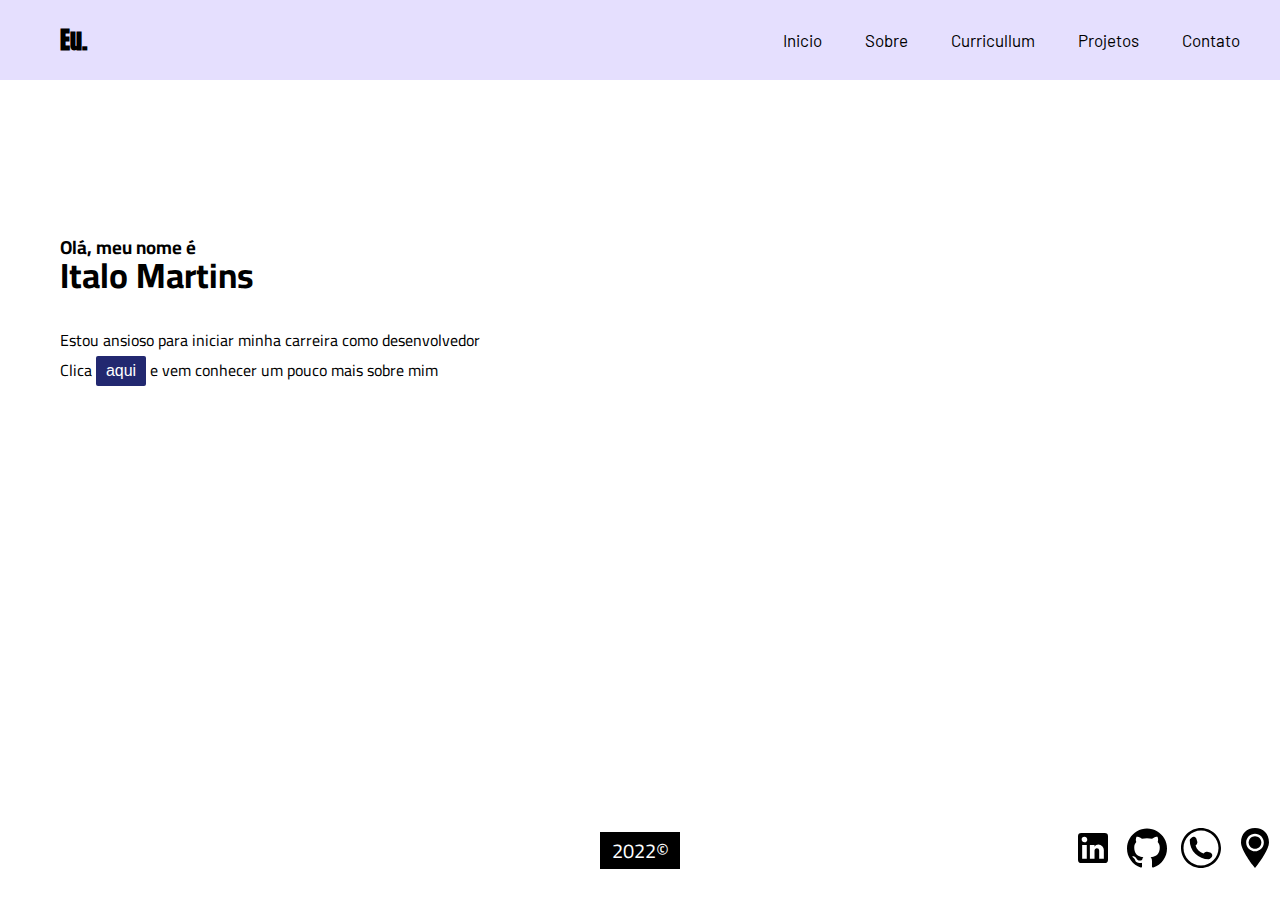
<file: index.html>
<!DOCTYPE html>
<html lang="pt-br">
<head>
    <meta charset="UTF-8">
    <meta http-equiv="X-UA-Compatible" content="IE=edge">
    <meta name="viewport" content="width=device-width, initial-scale=1.0">
    <link rel="stylesheet" href="style/style.css">
    <link rel="stylesheet" href="style/styleSmartphone.css">
    <title>Italo Martins</title>
</head>
<body>
    <header>
	<h2>Eu.</h2>
	<ul id="menu">
	   <li><a href="" target="_self">Inicio</a></li>
	   <li><a href="pages/sobre/index.html" target="_self">Sobre</a></li>
	   <li><a href="myCurricullum/myCurricullum.html" target="_blank">Curricullum</a></li>
	   <li><a href="" target="_self">Projetos</a></li>
	   <li><a href="pages/contact/index.html" target="_self">Contato</a></li>
	</ul>
	<div id="menuHamburguer" onClick="openClouseMenu()">
		<span id="child1"></span><span id="child2"></span>
	</div>
    </header>
    <main>
	<section>
		<h3>Olá, meu nome é</h3>
		<h1>Italo Martins</h1>
		<p>Estou ansioso para iniciar minha carreira como desenvolvedor <br>
		Clica <button id="btnSobre" onclick="runSobre()">aqui</button> e vem conhecer um pouco mais sobre mim
		</p>
	</section>
    </main>
    <footer>
		<p>2022&copy;</p>
		<div>
			<a href="https://www.linkedin.com/in/italo-martins-3a73b1190/" target="_blank">
				<img src="image/linkedinIco.svg" alt="linkedIn">
			</a>
			<a href="https://github.com/italoMartins95" target="_blank">
				<img src="image/gitHubIco.svg" alt="gitHub">
			</a>
			<img src="image/foneIco.svg" alt="foneContact" id="foneIco">
			<a href="https://www.google.com/maps/place/R.+Grande+Oriente,+284+-+Nazar%C3%A9/@-8.017452,-34.9708187,17z/data=!3m1!4b1!4m6!3m5!1s0x7ab1a3914e84fa3:0xcfa135ff44cfa4b6!4b1!8m2!3d-8.017452!4d-34.96863" target="_blank">
				<img src="image/locationIco.svg" alt="location"> 
			</a>
		</div>
	</footer>
	<div id="fone" style="display: none;">
		<p>Fone: (81) 9.9541-3050</p>
		<p>Email: italomartinssk88@gmail.com</p>
	</div>
	<script src="script/script.js"></script>
</body>
</html>
</file>
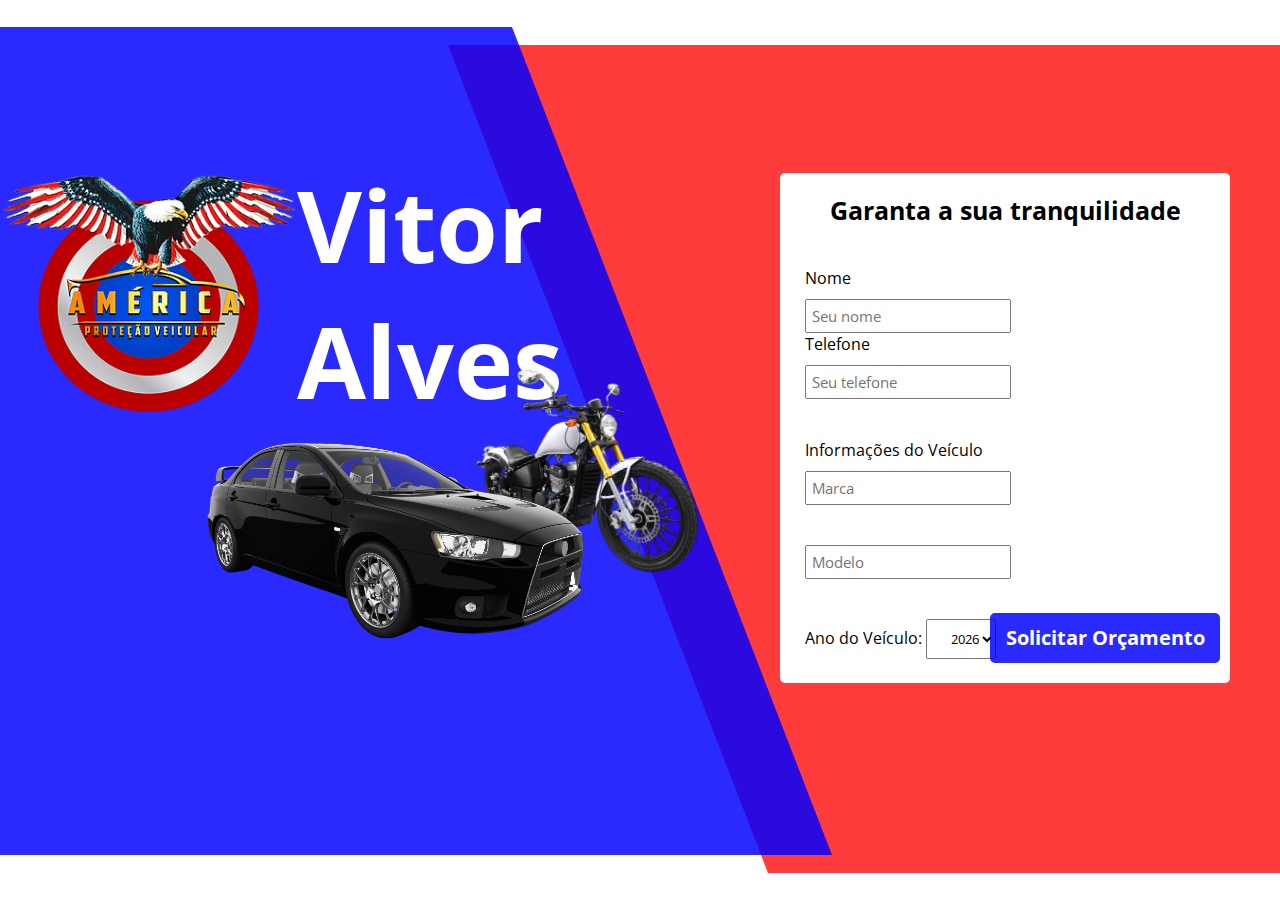
<file: projects/america/index.html>
<!DOCTYPE html>
<html lang=pt-br>
<head>
	<meta charset="UTF-8">
    <meta http-equiv="X-UA-Compatible" content="IE=edge">
    <meta name="viewport" content="width=device-width, initial-scale=1.0">
	<link rel="stylesheet" href="styles/style.css">
	<link rel="stylesheet" href="styles/smartphoneStyle.css">
	<link rel="icon" href="imagens/logo-america-protecao-veicular.ico" type="image/x-icon" />	
	<title>America</title>
</head>
<body>
	<main>
		<aside>
			<img src="imagens/logo-america-protecao-veicular.png" alt="logo" id="imgAmerica">
			<h1>Vitor Alves</h1>
		</aside>
		<img src="imagens/carMot.svg" alt="Car & Moto" id="imgCar">
		<form action="https://api.staticforms.xyz/submit" method="post">
			<input type="hidden" name="accessKey" value="2e74d849-a6fc-4df7-a8b5-d65c03f21fe2">
			<input type="hidden" name="subject" value="Pedido de Orçamento de Seguro" />
			<p class="p">Garanta a sua tranquilidade</p>
			<div class="contentForm">
				<div class="dadosPessoais">
					<div>
						<label for="name">Nome</label>
						<input type="text" id="name" placeholder="Seu nome">
					</div>
					<div>
						<label for="fone">Telefone</label>
						<input type="text" id="fone" placeholder="Seu telefone">
					</div>
				</div>
				<div class="dadosVeiculo">
					<label for="">Informações do Veículo</label>
					<input type="text" id="marca" placeholder="Marca">
					<input type="text" id="modelo" placeholder="Modelo">
					<p>Ano do Veículo:
						<select name="ano" id="ano" >
						</select>
					</p>
				</div>
				<textarea name="message" id="message"></textarea>
			</div>
			<button>Solicitar Orçamento</button>
			<input type="hidden" name="redirectTo" value="https://italomartins95.github.io/MeusProjetos/projects/america/index.html">
		</form>
	</main>		
	<script src="scripts/script.js"></script>
</body>
</html>
</file>
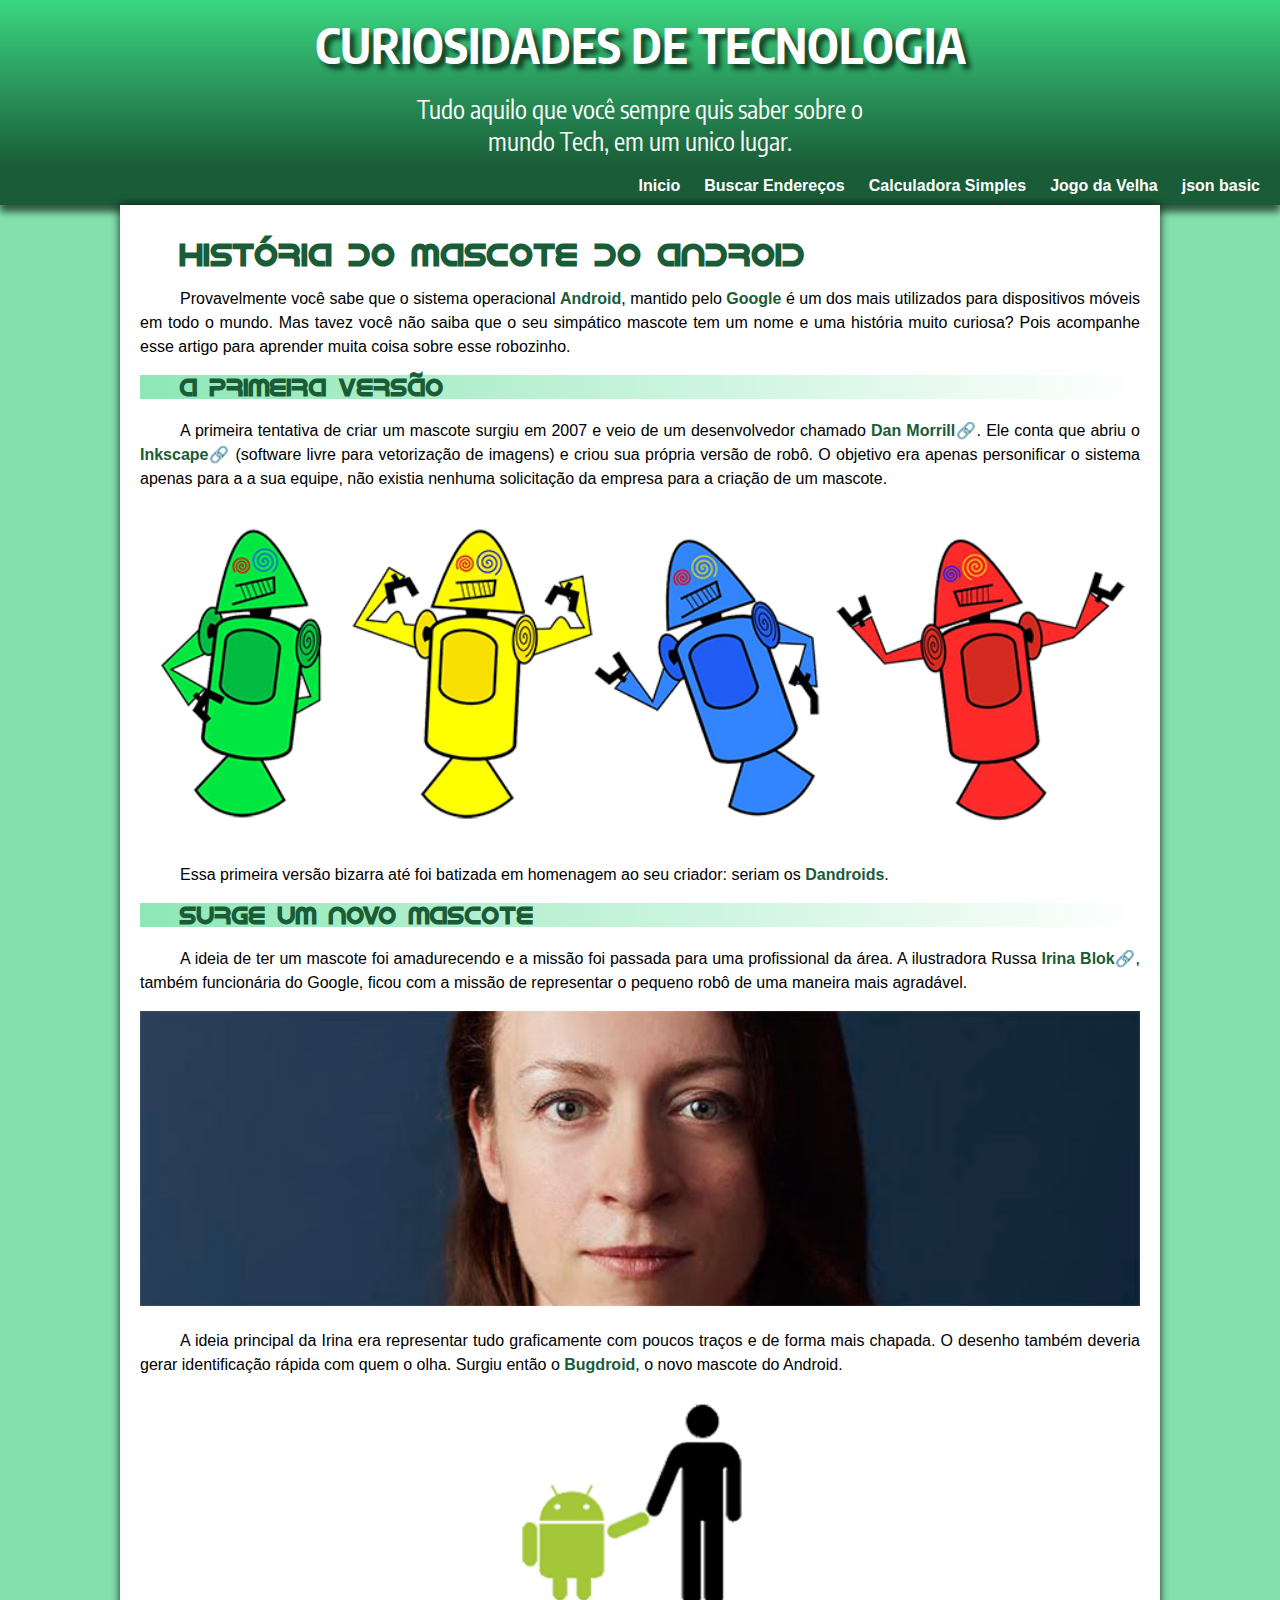
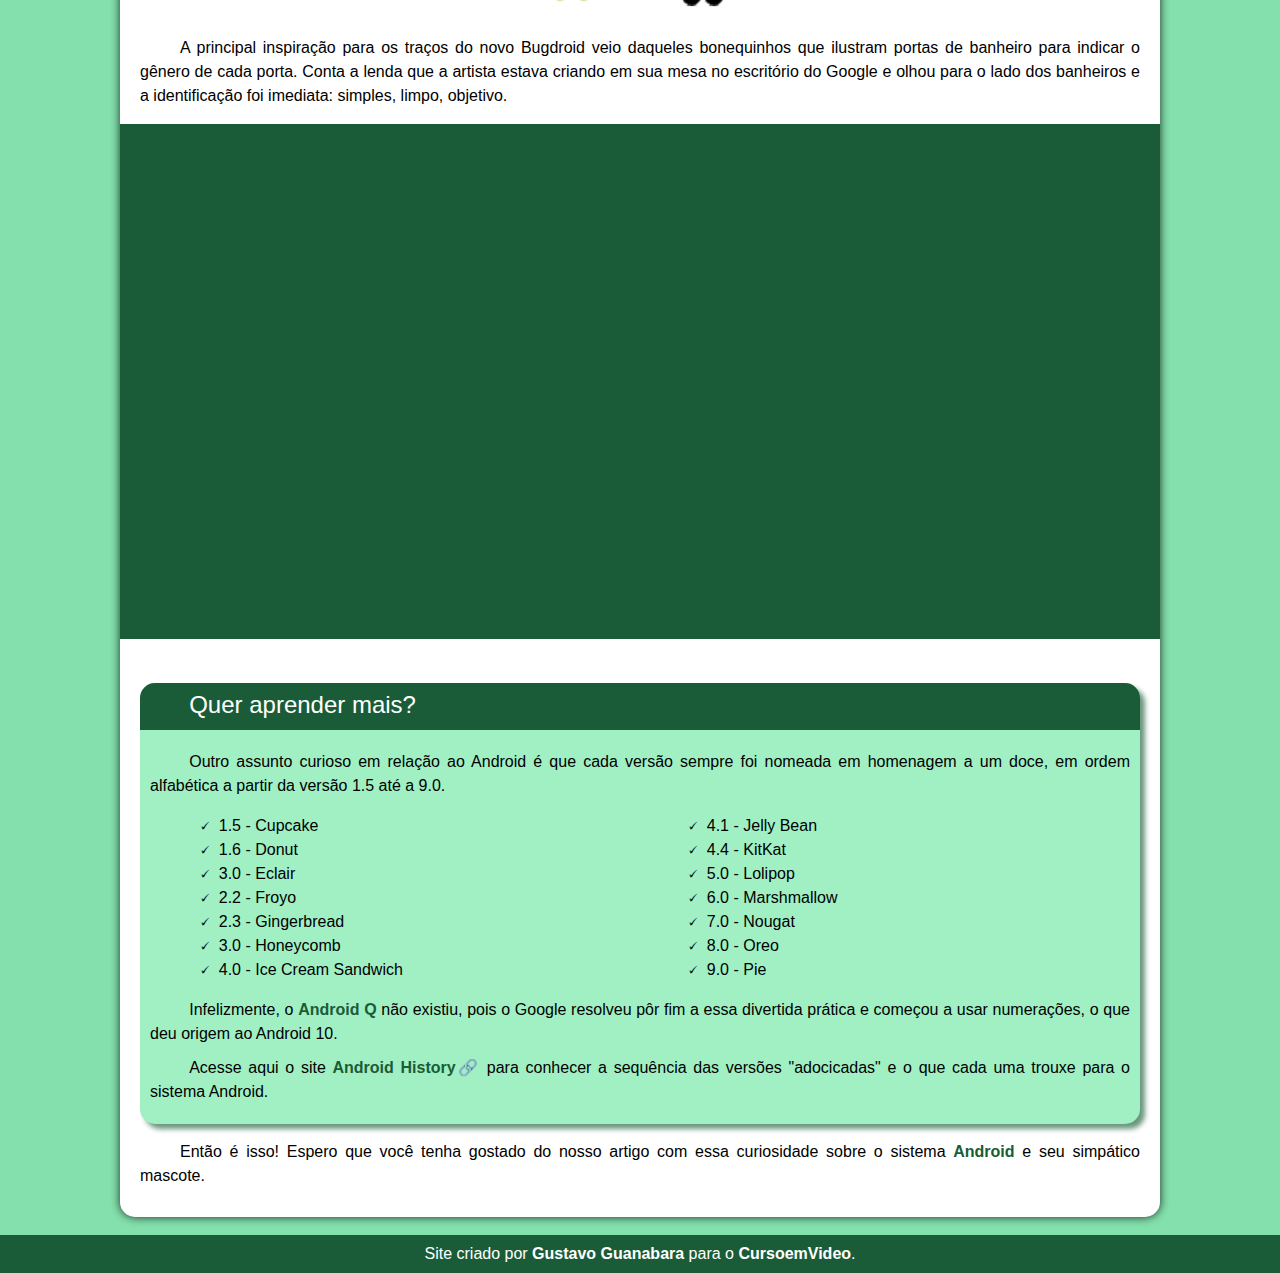
<file: projects/androidHistory/index.html>
<!DOCTYPE html>
<html lang="pt-br">
<head>
    <meta charset="UTF-8">
    <meta http-equiv="X-UA-Compatible" content="IE=edge">
    <meta name="viewport" content="width=device-width, initial-scale=1.0">
    <link rel="stylesheet" href="style/style.css">
    <link rel="shortcut icon" href="imagens/favicon.ico" type="image/x-icon">
    <title>Tecnology</title>
</head>
<body>
    <header>
        <h1>CURIOSIDADES DE TECNOLOGIA</h1>
        <br>
        <P>Tudo aquilo que você sempre quis saber sobre o mundo Tech, em um unico lugar.</P>
    </header>

    <nav>
        <a href="..\index.html" target="_self">Inicio</a>
        <a href="..\Buscador de Endereços\index.html" target="_self">Buscar Endereços</a>
        <a href="..\Calculadora\index.html" target="_self">Calculadora Simples</a>
        <a href="..\JogoDaVelha\index.html" target="_self">Jogo da Velha</a>
        <a href="..\json\index.html" target="_self">json basic</a>
    </nav>

    <main>
        <br>
        <h1>História do Mascote do Android</h1>
        
        <p>
            Provavelmente você sabe que o sistema operacional <strong>Android</strong>, mantido pelo <strong>Google</strong> é um dos mais utilizados para dispositivos móveis em todo o mundo. Mas tavez você não saiba que o seu simpático mascote tem um nome e uma história muito curiosa? Pois acompanhe esse artigo para aprender muita coisa sobre esse robozinho.
        </p>

        <h2>A primeira versão</h2>

        <p>
            A primeira tentativa de criar um mascote surgiu em 2007 e veio de um desenvolvedor chamado <a href="https://androidcommunity.com/dan-morrill-shows-us-the-android-mascot-that-almost-was-20130103/" target="_blank" rel="external">Dan Morrill</a>. Ele conta que abriu o <a href="https://inkscape.org/pt-br/" target="_blank" rel="external">Inkscape</a> (software livre para vetorização de imagens) e criou sua própria versão de robô. O objetivo era apenas personificar o sistema apenas para a a sua equipe, não existia nenhuma solicitação da empresa para a criação de um mascote.
        </p>

        <picture>
            <source media="(max-width: 700px)" srcset="imagens/dan-droids-pq.png" type="image/png">
            <img src="imagens/dan-droids.png" alt="imagem_android" >
        </picture>

        <p>
            Essa primeira versão bizarra até foi batizada em homenagem ao seu criador: seriam os <strong>Dandroids</strong>.
        </p>

        <h2>Surge um novo mascote</h2>

        <p>
            A ideia de ter um mascote foi amadurecendo e a missão foi passada para uma profissional da área. A ilustradora Russa <a href="https://www.irinablok.com/" target="_blank" rel="external">Irina Blok</a>, também funcionária do Google, ficou com a missão de representar o pequeno robô de uma maneira mais agradável.
        </p>

        <picture>
            <source media="(max-width: 700px)" srcset="imagens/irina-blok-pq.jpg" type="image/jpg">
            <img src="imagens/irina-blok.jpg" alt="irina_blok">
        </picture>
        
        <p>
            A ideia principal da Irina era representar tudo graficamente com poucos traços e de forma mais chapada. O desenho também deveria gerar identificação rápida com quem o olha. Surgiu então o <strong>Bugdroid</strong>, o novo mascote do Android.
        </p>

        <img id="bugdroid" src="imagens/bugdroid.png" alt="bugdroid">

        <p>
            A principal inspiração para os traços do novo Bugdroid veio daqueles bonequinhos que ilustram portas de banheiro para indicar o gênero de cada porta. Conta a lenda que a artista estava criando em sua mesa no escritório do Google e olhou para o lado dos banheiros e a identificação foi imediata: simples, limpo, objetivo.
        </p>

        <div>
            <iframe id="video" width="560" height="315" src="https://www.youtube.com/embed/62JB64aQC9A" title="YouTube video player" frameborder="0" allow="accelerometer; autoplay; clipboard-write; encrypted-media; gyroscope; picture-in-picture" allowfullscreen></iframe>
        </div>
        <br>
        <aside>

            <h2>Quer aprender mais?</h2>

            <p>
                Outro assunto curioso em relação ao Android é que cada versão sempre foi nomeada em homenagem a um doce, em ordem alfabética a partir da versão 1.5 até a 9.0.
            </p>

            <ul>
                <li><abbr title="Bolo de Copo">1.5 - Cupcake</abbr></li>
                <li><abbr title="Rosquinha">1.6 - Donut</abbr></li>
                <li><abbr title="Bomba">3.0 - Eclair</abbr></li>
                <li><abbr title="Iorgute Congelado">2.2 - Froyo</abbr></li>
                <li><abbr title="Biscoite de Gengibre">2.3 - Gingerbread</abbr></li>
                <li><abbr title="Favo de Mel">3.0 - Honeycomb</abbr></li>
                <li><abbr title="Sanduiche de Sorvete">4.0 - Ice Cream Sandwich</abbr></li>
                <li><abbr title="Jujuba">4.1 - Jelly Bean</abbr></li>
                <li><abbr title="KitKat">4.4 - KitKat</abbr></li>
                <li><abbr title="Pirulito">5.0 - Lolipop</abbr></li>
                <li><abbr title="Marshmallow">6.0 - Marshmallow</abbr></li>
                <li><abbr title="Torrone">7.0 - Nougat</abbr></li>
                <li><abbr title="Oreo">8.0 - Oreo</abbr></li>
                <li><abbr title="Torte">9.0 - Pie</abbr></li>
            </ul>

            <p>
                Infelizmente, o <strong>Android Q</strong> não existiu, pois o Google resolveu pôr fim a essa divertida prática e começou a usar numerações, o que deu origem ao Android 10.
            </p>

            <p>
                Acesse aqui o site <a href="https://www.android.com/intl/pt_pt/history/#/marshmallow" target="_blank" rel="external">Android History</a> para conhecer a sequência das versões "adocicadas" e o que cada uma trouxe para o sistema Android.
            </p>

        </aside>

            <p>
                Então é isso! Espero que você tenha gostado do nosso artigo com essa curiosidade sobre o sistema <strong class="destaque">Android</strong> e seu simpático mascote.
            </p>
    </main>

    <br>

    <footer>
        Site criado por <a href="https://github.com/gustavoguanabara" target="_blank" rel="external"><strong>Gustavo Guanabara</strong></a> para o <a href="https://www.cursoemvideo.com/" target="_blank" rel="external"><strong>CursoemVideo</strong></a>.
    </footer>

</body>
</html>
</file>
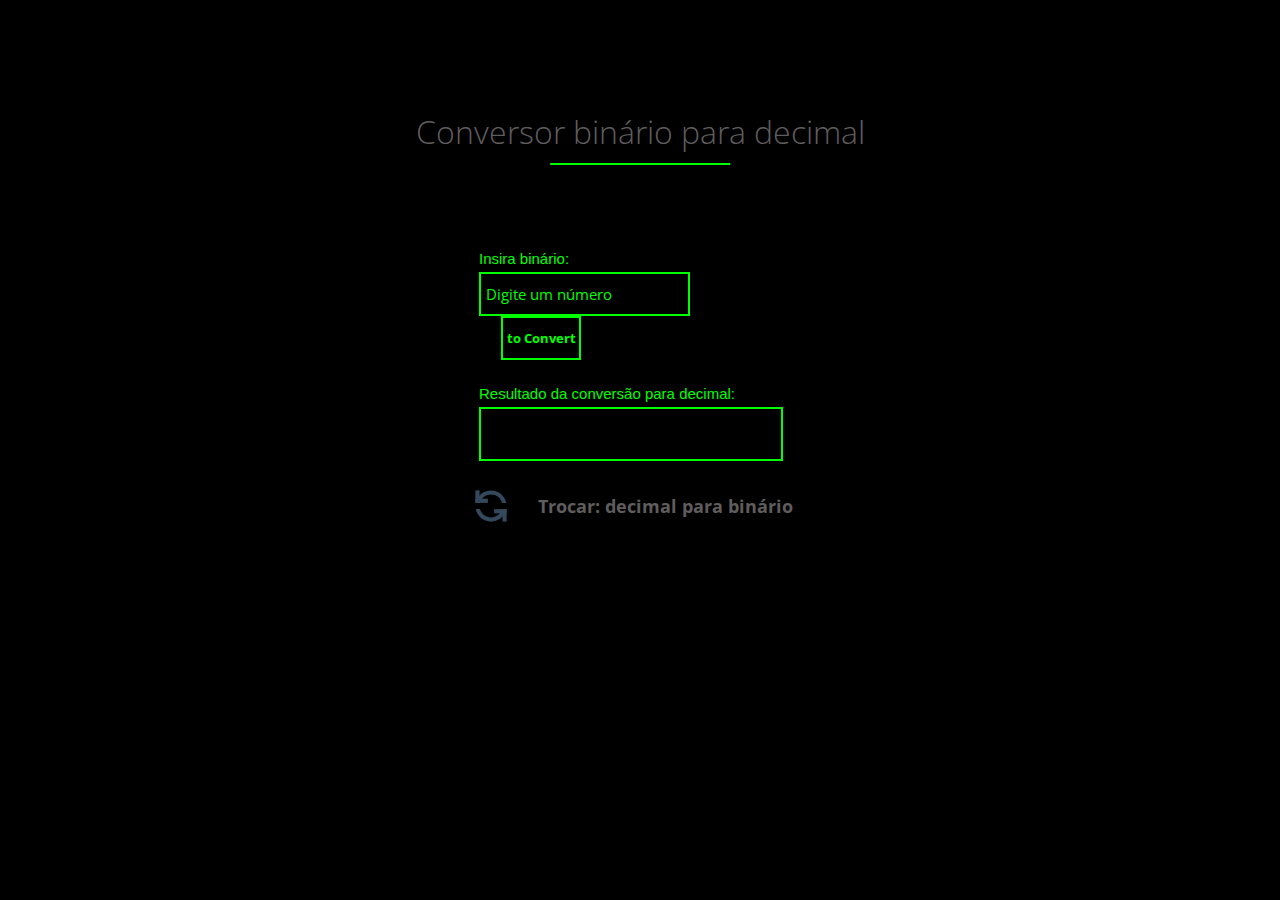
<file: projects/binarios/index.html>
<!DOCTYPE html>
<html lang="pt-br">
<head>
    <meta charset="UTF-8">
    <meta http-equiv="X-UA-Compatible" content="IE=edge">
    <meta name="viewport" content="width=device-width, initial-scale=1.0">
    <link rel="stylesheet" href="style/style.css">
    <title>ConvertNamber</title>
</head>
<body>
    <main>
        <h1>Conversor binário para decimal</h1>
        <div>
            <label for="binario" id="labelFirst">Insira binário:</label>
            <input type="number" placeholder="Digite um número" id="binario">
            <button id="btnConvert">to Convert</button>
        </div> 
        <div>
            <label for="decimal" id="labelLast">Resultado da conversão para decimal:</label>
            <p id="decimal"></p>
        </div> 
        <div id="reverseDiv">
            <img src="reverse.svg" alt="reverter" id="imgModify">
            <button id="btnModify">Trocar: decimal para binário</button>
        </div>
    </main>   
    <script src="script/script.js"></script>
</body>
</html>
</file>
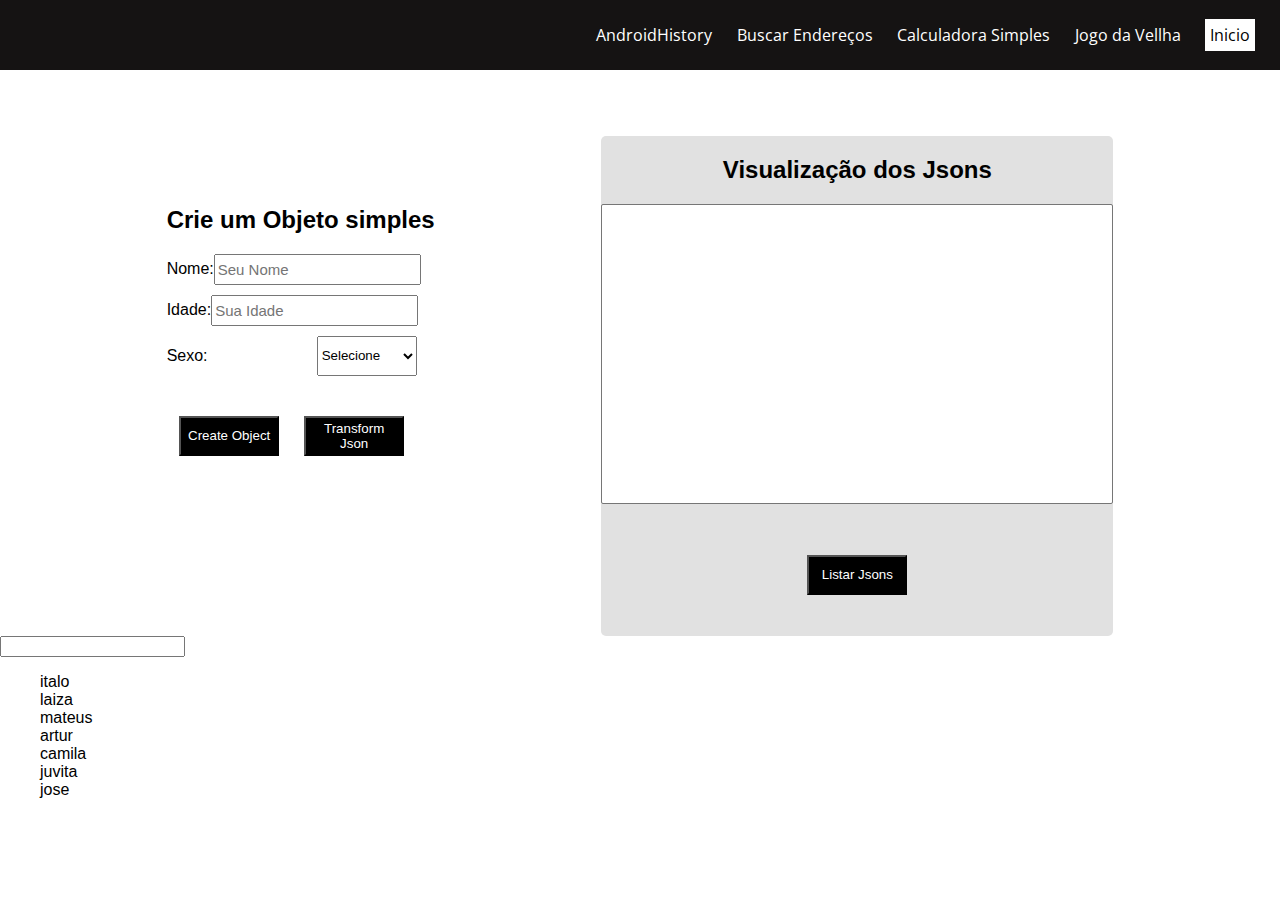
<file: projects/json/index.html>
<!DOCTYPE html>
<html lang="pt-br">
<head>
    <meta charset="UTF-8">
    <meta http-equiv="X-UA-Compatible" content="IE=edge">
    <meta name="viewport" content="width=device-width, initial-scale=1.0">
    <link rel="stylesheet" href="style/style.css">
    <link rel="stylesheet" href="style/styleHeader.css">
    <link rel="shortcut icon" href="img/file_type_light_json_icon_130455.ico" type="image/x-icon">
    <title>JsonManipulation</title>
</head>
<body>
    <header>
        <nav>
            <ul>
                <li>
                    <a href="..\HistoriaAndroid\index.html" target="_self">AndroidHistory</a>
                </li>
                <li>
                    <a href="..\Buscador de Endereços\index.html" target="_self">Buscar Endereços</a>
                </li>
                <li>
                    <a href="..\Calculadora\index.html" target="_self">Calculadora Simples</a>
                </li>
                <li>
                    <a href="..\JogoDaVelha\index.html" target="_self">Jogo da Vellha</a>
                </li>
                <li>
                    <a href="..\index.html" target="_self" id="navInicio">Inicio</a>
                </li>
            </ul>
        </nav>
    </header>
    <main>
        <section id="objetoCreate">  
            <div>
                <h2>Crie um Objeto simples</h2>
                <div class="objetoProp">
                    <label>Nome:</label>
                    <input type="text" id="nome" placeholder="Seu Nome">
                </div>
                <div class="objetoProp">
                    <label>Idade:</label>
                    <input type="number" id="idade" placeholder="Sua Idade">
                </div>
                <div class="objetoProp">
                    <label>Sexo:</label>
                    <select id="sexo">
                        <option>Selecione</option>
                        <option value="Masculino">Masculino</option>
                        <option value="Feminino">Feminino</option>
                    </select>
                </div>
            </div>
            <div id="buttons">
                <button id="btnCreateObject" onClick="create()">Create Object</button>
                <button id="btnTransformJson" onClick="transformJson()">Transform Json</button>
            </div>
        </section>
        <section id="jsonsArea">
		    <h2>Visualização dos Jsons</h2>
		    <select size="10" id="jsonList">
		</select>
		    <button id="btnList" onClick="addJson()">Listar Jsons</button>
        </section>
    </main>    

    <div>
        <input type="text" id="buscador" >
        <ul id="lista"></ul>
    </div>
    <script src="script/script.js"></script>
</body>
</html>
</file>
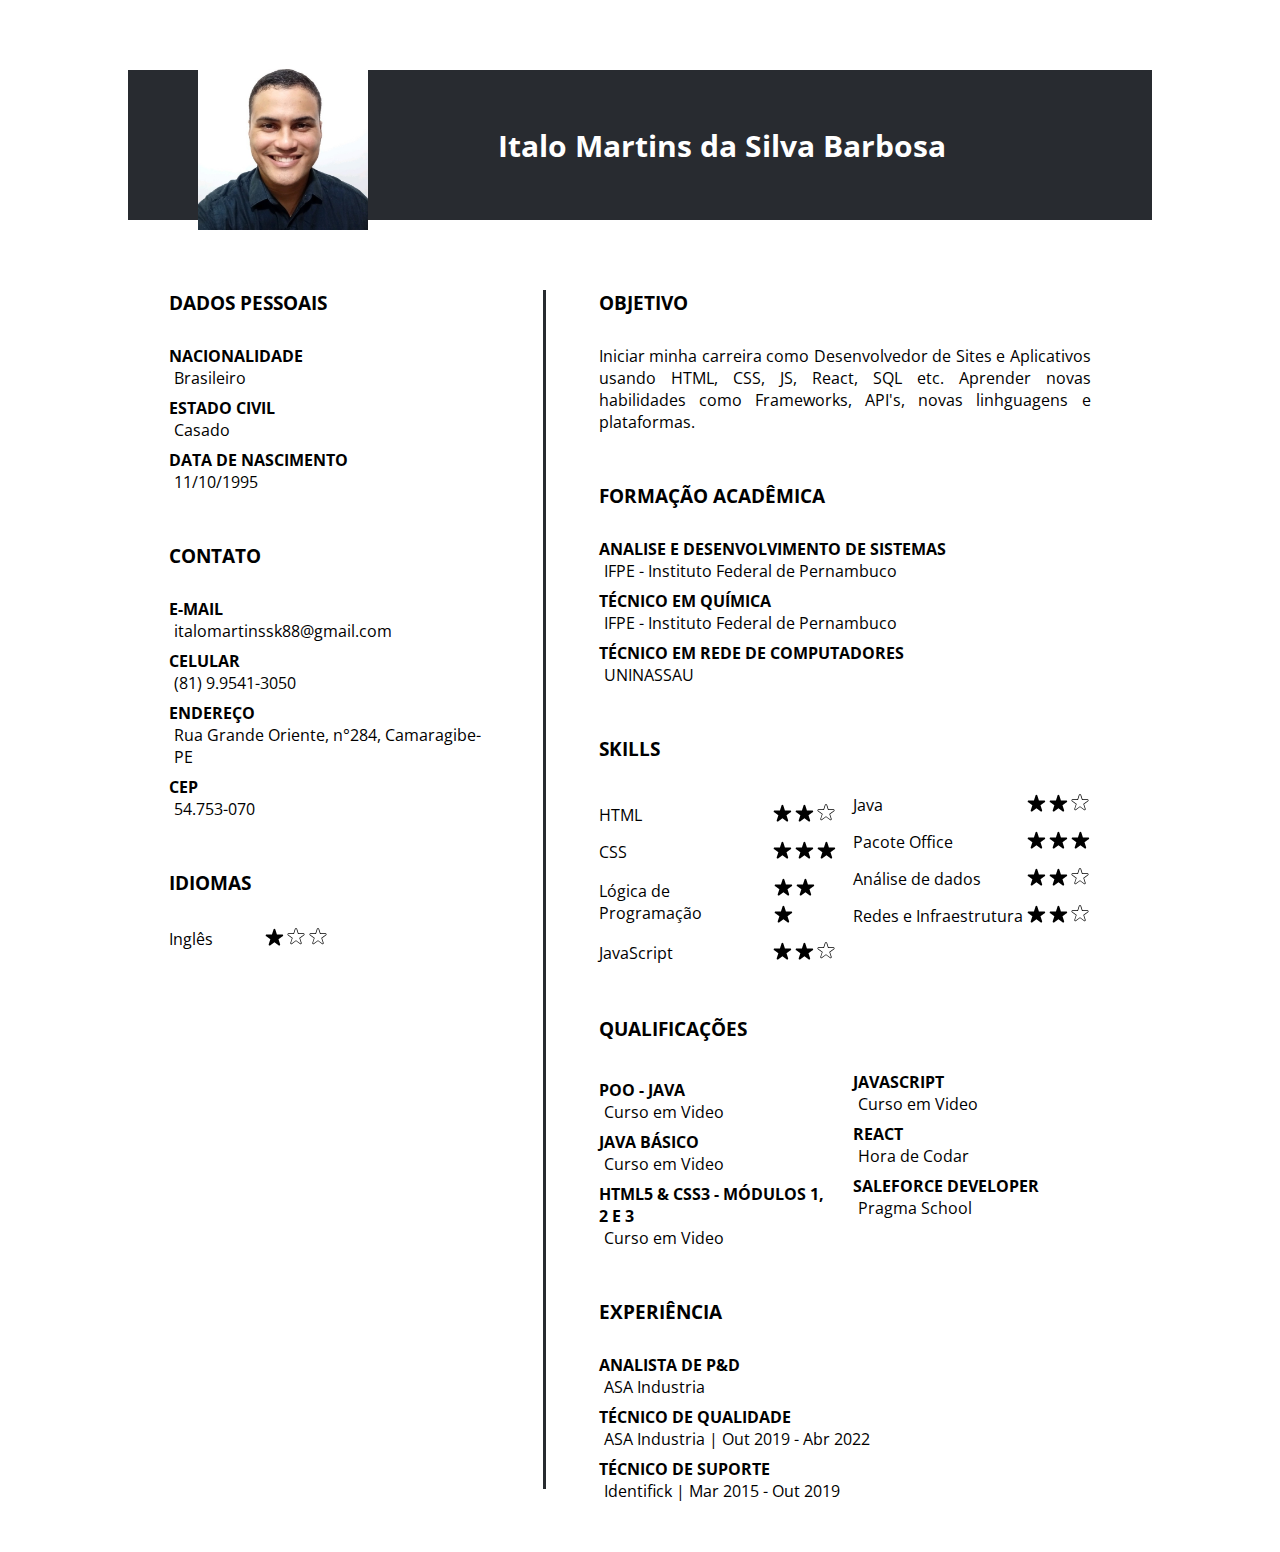
<file: myCurricullum/myCurricullum.html>
<!DOCTYPE html>
<html lang="pt-br">
<head>
    <meta charset="UTF-8">
    <meta http-equiv="X-UA-Compatible" content="IE=edge">
    <meta name="viewport" content="width=device-width, initial-scale=1.0">
    <link rel="stylesheet" href="style/style.css">
    <link rel="stylesheet" href="style/styleSmartphone.css">
    <title>MyCurricullum</title>
</head>
<body>
    <header>
        <img src="image/mySelf.jfif" alt="mySelf">
        <h2>Italo Martins da Silva Barbosa</h2>
    </header>
    <main>
        <section id="pessonalInformations">
            <article id="personalData">
                <h3>Dados Pessoais</h3>
                <dl>
                    <dt><strong>Nacionalidade</strong></dt>
                    <dd>Brasileiro</dd>
                    <dt><strong>Estado Civil</strong></dt>
                    <dd>Casado</dd>
                    <dt><strong>Data de nascimento</strong></dt>
                    <dd>11/10/1995</dd>
                </dl>
            </article>
            <article id="contacts">
                <h3>Contato</h3>
                <dl>
                    <dt><strong>E-mail</strong></dt>
                    <dd>italomartinssk88@gmail.com</dd>
                    <dt><strong>Celular</strong></dt>
                    <dd>(81) 9.9541-3050</dd>
                    <dt><strong>Endereço</strong></dt>
                    <dd>Rua Grande Oriente, n°284, Camaragibe-PE</dd>
                    <dt><strong>Cep</strong></dt>
                    <dd>54.753-070</dd>
                </dl>
            </article>
            <article id="languages">
                <h3>Idiomas</h3>
                <p>Inglês <span><img src="image/blackStar.svg" alt="blackStar"><img src="image/whiteStar.svg" alt="whiteStar"><img src="image/whiteStar.svg" alt="whiteStar"></span></p>
            </article>
        </section>
        <section id="professionalInformations">
            <article id="objective">
                <h3>Objetivo</h3>
                <p>Iniciar minha carreira como Desenvolvedor de Sites e Aplicativos usando HTML, CSS, JS, React, SQL etc. Aprender novas habilidades como Frameworks, API's, novas linhguagens e plataformas. </p>
            </article>
            <article id="formation">
                <h3>Formação Acadêmica</h3>
                <dl>
                    <dt><strong>Analise e Desenvolvimento de Sistemas</strong></dt>
                    <dd>IFPE - Instituto Federal de Pernambuco</dd>
                    <dt><strong>Técnico em Química</strong></dt>
                    <dd>IFPE - Instituto Federal de Pernambuco</dd>
                    <dt><strong>Técnico em Rede de Computadores</strong></dt>
                    <dd>UNINASSAU</dd>
                </dl>
            </article>
            <article id="skills">
                <h3>Skills</h3>
                <ul>
                    <li>
                        HTML <span><img src="image/blackStar.svg" alt="blackStar"><img src="image/blackStar.svg" alt="blackStar"><img src="image/whiteStar.svg" alt="whiteStar"></span>
                    </li>
                    <li>
                        CSS <span><img src="image/blackStar.svg" alt="blackStar"><img src="image/blackStar.svg" alt="blackStar"><img src="image/blackStar.svg" alt="blackStar"></span>
                    </li>
                    <li>
                        Lógica de Programação <span><img src="image/blackStar.svg" alt="blackStar"><img src="image/blackStar.svg" alt="blackStar"><img src="image/blackStar.svg" alt="blackStar"></span>
                    </li>
                    <li>
                        JavaScript <span><img src="image/blackStar.svg" alt="blackStar"><img src="image/blackStar.svg" alt="blackStar"><img src="image/whiteStar.svg" alt="whiteStar"></span>
                    </li>
                    <li>
                        Java <span><img src="image/blackStar.svg" alt="blackStar"><img src="image/blackStar.svg" alt="blackStar"><img src="image/whiteStar.svg" alt="whiteStar"></span>
                    </li>
                    <li>
                        Pacote Office<span><img src="image/blackStar.svg" alt="blackStar"><img src="image/blackStar.svg" alt="blackStar"><img src="image/blackStar.svg" alt="blackStar"></span>
                    </li>
                    <li>
                        Análise de dados <span><img src="image/blackStar.svg" alt="blackStar"><img src="image/blackStar.svg" alt="blackStar"><img src="image/whiteStar.svg" alt="whiteStar"></span>
                    </li>
                    <li>
                        Redes e Infraestrutura <span><img src="image/blackStar.svg" alt="blackStar"><img src="image/blackStar.svg" alt="blackStar"><img src="image/whiteStar.svg" alt="whiteStar"></span>
                    </li>
                </ul>
            </article>
            <article id="courses">
                <h3>Qualificações</h3>
                <dl>
                    <dt><strong>POO - Java</strong></dt>
                    <dd>Curso em Video</dd>
                    <dt><strong>Java Básico</strong></dt>
                    <dd>Curso em Video</dd>
                    <dt><strong>HTML5 & CSS3 - Módulos 1, 2 e 3</strong></dt>
                    <dd>Curso em Video</dd>
                    <dt><strong>JavaScript</strong></dt>
                    <dd>Curso em Video</dd>
                    <dt><strong>React</strong></dt>
                    <dd>Hora de Codar</dd>
                    <dt><strong>Saleforce Developer</strong></dt>
                    <dd>Pragma School</dd>
                </dl>
            </article>
            <article id="experience">
                <h3>Experiência</h3>
                <dl>
                    <dt><strong>Analista de P&D</strong></dt>
                    <dd>ASA Industria</dd>
                    <dt><strong>Técnico de Qualidade</strong></dl>
                    <dd>ASA Industria | Out 2019 - Abr 2022</dd>    
                    <dt><strong>Técnico de Suporte</strong></dt>
                    <dd>Identifick | Mar 2015 - Out 2019 </dd>
                </dl>
            </article>
        </section>
    </main>
    
</body>
</html>
</file>
<file: style/style.css>
@import url('https://fonts.googleapis.com/css2?family=Anton&display=swap');
@import url('https://fonts.googleapis.com/css2?family=Barlow&display=swap');
@import url('https://fonts.googleapis.com/css2?family=Cairo&display=swap');

*{
   margin: 0;
   padding: 0;
}

body{
   background-color: white;
}

header{
   display: flex;
   justify-content: space-between;
   align-items: center;

   width: 100%;
   height: 80px;

   background-color: #e5dffe;
}

header a{
   color: black;
   text-decoration: none;
}

header h2{
   font-family: 'Anton';
   
   margin: 0 60px;
}

header ul{
   position: absolute;
   right: 20px;
	
   list-style: none;
   font-family: 'Barlow';
}

header ul li{ 
   display: inline-block;

   margin: 0 20px;
   cursor: pointer;

   font-size: 17px;
}

header ul li:hover{
   text-decoration: underline;
} 

main{
   margin-left: 60px;
}

#btnSobre{
   width: 50px;
   height: 30px;

   background-color: #222870;
   color: white;
   font-size: 1em;

   border-radius: 2px;
   border-style: none;
   
   cursor: pointer;
   transition: .1s ease;
}

section{
   width: 100%;
   
   margin: 150px 0 0 0;

   font-family: 'Cairo';
}

section h1{
   font-size: 35px;
   line-height: 20px;
	
   margin-bottom: 40px;
}

footer {  
   position: fixed;
   bottom: 0;

   display: flex;
   justify-content: flex-end;
   align-items: center;

   width: 100%;
   height: 100px;

   margin-top: 50px;
}

footer p{
   position: absolute;
   left: 50%;
   transform: translate(-50% , 0);

   width: 80px;

   background-color: black;
   color: white;

   font-size: 20px;
   text-align: center;
   font-family: Cairo;
}

footer img{
   width: 40px;
   height: 40px;

   margin: 0 5px;
   cursor: pointer;
}

footer a{
   text-decoration: none;
}

#fone{
   position: absolute;
   top: 0;
   left: 0;

   font-family: 'Cairo';
   line-height: 25px;

   background-color: #000000c0;
   color: white;

   padding: 8px;
}
</file>
<file: style/styleSmartphone.css>
@media (max-width: 600px){

#menuHamburguer{
   position: absolute;
   right: 18px;
   
   width: 40px;
   height: 25px;
}

#menuHamburguer span{
   display: block;

   width: 80%;
   height: 4px;

   background-color: #222870;
   border-radius: 1px;
   margin: 5px auto;
}

#child1{
   position: relative;
   top: -2px;

   transition: .8s ease;
}

#child2{
   position: relative;
   top: 1px;

   transition: .8s ease;
}


header h2{  
   margin: 0 20px;
}

header ul{
  display: flex;
  flex-direction: column;
  justify-content: space-evenly;

  width: 100%;
  height: 620px;

  top: 80px;
  left: -100%;

  background-color: #222970;
  transition: 1s ease;

  z-index: 3;
}

header ul li{
  display: flex;
  justify-content: center;
  align-items: center;

  width: 80%;
  height: 70px;

  margin: 10px auto;
  text-align: center;
}

header a{
  color: white;
}

main{
   margin-left: 20px;
}

section{   
   margin: 80px 0 0 0;
}

section p{
   width: 300px;
}

footer p{
   bottom: 10px;

   width: 50px;

   font-size: 10px;
}

footer img{
   width: 25px;
   height: 25px;

   margin: 0 0;
}
}
</file>
<file: projects/america/styles/style.css>
@import url('https://fonts.googleapis.com/css2?family=Open+Sans:ital,wght@0,300;0,400;0,500;0,600;0,700;0,800;1,300;1,400;1,500;1,600;1,700;1,800&display=swap');

*{
	margin: 0;
	padding: 0;

	font-family: 'Open Sans';
}

body::before{
	content: '';
	position: absolute;
	top: 0;
	left: 0;

	display: block;

	width: 100%;
	height: 100%;

	background-color: #0000ffd5;	
	clip-path: polygon(0 3% , 0 95% , 65% 95% , 40% 3%);

	z-index: -1;
}

body::after{
	content: '';
	position: absolute;
	top: 0;
	left: 0;

	display: block;

	width: 100%;
	height: 100%;

	background-color: #ff0000c3;	
	clip-path: polygon(35% 5% , 60% 97% , 100% 97% , 100% 5%);
    z-index: -2;
}

main{
	display: flex;
	justify-content: space-between;
	align-items: center;

	width: 100%;
	height: 95vh;
}

aside{
	display: flex;
	align-items: center;
	width: 850px;

	transform: translate(0 , -50%);
	overflow: hidden;
}

#imgAmerica{
	width: 300px;
	height: 240px;
}

h1{
	color: white;
	font-size: 100px;
}

#imgCar{
	position: absolute;
	top: 150px;
	left: 150px;

	width: 600px;
	height: 500px;
}

form{
	position: relative;
	left: -50px;

	width: 450px;
	height: 500px;

	background-color: white;
	color: black;

	border-radius: 5px;
	padding: 5px;
}

.p{
	font-size: 25px;
	text-align: center;
	font-weight: bold;
	
	margin-top: 15px;
}

.contentForm{
	position: absolute;
	left: 50%;
	transform: translate(-50% , 0);

	display: flex;
	flex-direction: column;
	align-items: flex-start;

	width: 400px;
	height: 350px;
}

.dadosPessoais{
	margin: 40px 0;
}

.dadosPessoais div{
	display: inline-block;

	margin-right: 10px;
}

.dadosVeiculo input{
	margin: 0 10px 40px 0;
}

label{
	display: block;

	margin-bottom: 10px;
}

input{
	height: 30px;
	outline: none;
	padding-left: 5px;

	font-size: 15px;
}

select{
	width: 70px;
	height: 40px;

	text-align: right;
	outline: none;
}

button{
	position: absolute;
	right: 10px;
	bottom: 20px;

	width: 230px;
	height: 50px;

	background-color: #0000ffd5;
	color: white;
	border: none;

	font-size: 20px;
	font-weight: bold;
	border-radius: 5px;
	cursor: pointer;
	outline: none;
}
</file>
<file: projects/america/styles/smartphoneStyle.css>
@media (max-width: 600px){

    body::before{
        clip-path: polygon(0 0 , 0 120px , 100% 200px , 100% 0);
    }

    body::after{
        display: none;
    }

    main{
        display: block;
    }

    aside{
        width: 100%;

        flex-direction: column;
        align-items: flex-end;

        transform: translate(0 , 5%);
    }

    #imgAmerica{
        width: 150px;
        height: 120px;
    }

    h1{
        color: white;
        font-size: 35px;

        transform: translate(-85% , -180%);
    }

    #imgCar{
        position: absolute;
        top: 0;
        left: 0;
    
        width: 350px;
        height: 300px;
    }

    form{
        left: 50%;
        transform: translate(-50% , 40%);
        
        width: 90%;
        height: 350px;
    }

    .dadosPessoais , .dadosVeiculo{
        position: relative;
        left: 50%;
        transform: translate(-50% , 0);
    }

    .dadosPessoais div{    
        margin: 0 8px;
    }

    .p{
        font-size: 20px;
        text-align: center;
        font-weight: bold;
        
        margin-top: 15px;
    }

    input{
        width: 130px;
        font-size: 15;
    }

    .dadosPessoais{
        margin: 20px 0;
    }

    label{    
        margin: 3px;
    }

    .contentForm{
        width: 100%;
        height: 100%;
    }

    .dadosVeiculo input{
        margin: 5px 8px;
    }

    .dadosVeiculo p{
        margin: 10px 0;
    }

    button{
        position: absolute;
        right: 10px;
        bottom: 20px;
    
        width: 130px;
        height: 50px;
    
        background-color: #ff0000f4;
        color: white;
        font-size: 15px;
    }
}
</file>
<file: projects/androidHistory/style/style.css>
@charset "UTF-8";

@import url('https://fonts.googleapis.com/css2?family=Bebas+Neue&family=Encode+Sans+Condensed:wght@100&display=swap');

@font-face {
    font-family: 'idroid';
    src: url('../fontes/idroid.otf') format('opentype');
}

:root{
    --cor1: #1a5c38;
    --cor2: #3bd681;
    --cor3: #84e1ad;
    --font1: 'Encode Sans Condensed', arial, sans-serif;
    --font2: 'idroid', arial, sans-serif;
}

body {
    margin: 0px;
    background-color: var(--cor3);
}

header {
    width: 100%;
    background-image: linear-gradient(to bottom, var(--cor2), var(--cor1));   
    color: white;
    text-align: center; 
    padding-top: 15px;
}

header > h1 {
    margin: 0px;
    font-size: 3em;
    font-family: var(--font1);
    font-weight: bold;
    text-shadow: 5px 5px 5px rgba(0, 0, 0, 0.658);
}

header > p {
    margin: 0px;
    max-width: 500px;
    margin: auto;
    padding: 0px 20px 10px 20px;
    font-family: var(--font1);
    font-size: 25px;
}

nav {
    background-color: var(--cor1);
    text-align: right;
    padding: 10px;
    box-shadow: 0px 7px 7px rgba(0, 0, 0, 0.61);
}

nav > a {
    color: white;
    font-family: Arial, Helvetica, sans-serif;
    font-weight: bold;
    text-decoration: none;
    padding: 10px;
}

nav > a:hover {
    background-color: var(--cor3);
    border-radius: 5px;
    color: var(--cor1);
    transition-duration: .5s;
}

main {
    min-width: 250px;
    max-width: 1000px;
    margin: auto;
    background-color: white;
    font-family: Arial, Helvetica, sans-serif;
    text-align: justify;
    padding: 13px 20px;
    border-radius: 0px 0px 15px 15px;
    text-indent: 4%;
    line-height: 1.5em;
    box-shadow: 0px 0px 10px rgba(0, 0, 0, 0.815);
}

main > h1 , h2 {
    margin-top: 0px ;
    font-family: var(--font2);
    color: var(--cor1);
}

main > h2 {
    background-image: linear-gradient(to right, #3bd68194, transparent );
}

main a::after{
   content: '\1F517';
}

aside {
    background-color: #a0f0c4;
    font-family: Arial, Helvetica, sans-serif;
    border-radius: 15px;
    padding-bottom: 10px;
    box-shadow: 5px 5px 5px #1a5c38a4 ;
}

aside > h2 {
   background-color: var(--cor1);
   font-family: Arial, Helvetica, sans-serif;
   font-weight: lighter;
   padding: 10px;
   color: white;
   border-radius: 15px 15px 0px 0px;
   height: 27px;
}

aside > p {
    margin: 10px;
}

aside > ul {
    list-style-type: '\1F5F8\00A0\00A0';
    columns: 2;
    list-style-position: inside;
}

abbr {
    text-decoration: none;
}

footer {
    color: white;
    background-color: var(--cor1);
    text-align: center;
    font-family: Arial, Helvetica, sans-serif;
    font-weight:initial;
    padding: 10px;
}

footer > a {
    color: white;
}

img{
    width: 100%;
 }

#bugdroid {
   max-width: 350px;
   display: block;
   margin: auto;
}

div {
    position: relative;
    background-color: var(--cor1);
    margin: 0px -20px 20px -20px;
    padding: 15px;
    padding-bottom: 50%;
}

div > iframe {
    position: absolute;
    top: 5%;
    left: 5%;
    width: 90%;
    height: 90%;
}

main strong {
    color: var(--cor1);
}

a {
    text-decoration: none;
    color: var(--cor1);
    font-weight: bolder;
}
</file>
<file: projects/binarios/style/style.css>
@import url('https://fonts.googleapis.com/css2?family=Open+Sans:ital,wght@0,400;0,500;0,600;1,300;1,400;1,500;1,600&family=Permanent+Marker&display=swap');

*{
    margin: 0;
    padding: 0;

    font-family: 'Open Sans';
}

body{
    background-color: #000;
    color: white;
}

main{
    display: flex;
    flex-direction: column;
    align-items: center;
    
    width: 500px;
    height: 200px;

    margin: 50px auto;

    font-family: Arial, Helvetica, sans-serif;
    font-weight: lighter;
}

main h1{
    font-family: 'Open Sans';
    font-weight: lighter;
    color: rgb(95, 93, 93);
    text-align: center;

    margin: 60px 0;
}

main h1::after{
    content: '';

    position: relative;
    left: 50%;

    transform: translate(-50% , 0);

    display: block;
    width: 40%;
    height: 2px;

    background-color: #00ff00;
    margin: 10px 0;
}

div{
    width: 322px;

    margin: 10px 0;
}

div label{
    display: block;

    font-family: Arial, Helvetica, sans-serif;
    font-size: 15px;

    margin: 5px 0;
    color: #00ff00;
}

div input{
    height: 30px;
    outline: none;

    background-color: transparent;
    color: #00ff00;

    font-size: 15px;
    padding: 5px;
    border: 2px solid #00ff00;
}

div input::placeholder{
    color: #00ff00;
}

div button{
    width: 80px;
    height: 44px;

    margin: 0 22px;

    font-weight: bold;
    cursor: pointer;

    border: 2px solid #00ff00;

    background-color: #000;
    color: #00ff00;
}

div p{
    display: flex;
    justify-content: start;
    align-items: center;

    width: 290.2px;
    height: 40px;
    padding: 5px;

    border: 2px solid #00ff00;
    color: #00ff00;   
}

div img{
    width: 50px;
    height: 50px;

    cursor: pointer;
}

#btnModify{
    width: auto;

    border: none;
    color: rgb(95, 93, 93);

    font-size: 18px;
    text-align: left;
}

#reverseDiv{
    display: flex;
    justify-content: start;
    align-items: center;

    width: auto;
}
</file>
<file: projects/json/style/style.css>
*{
    font-family: Arial, Helvetica, sans-serif;
}

main{
    display: flex;
    justify-content: space-evenly;

    width: 100%;
    margin-top: 50px;
}

#objetoCreate{
    display: flex;
    flex-direction: column;
    justify-content: center;

    height: 400px;

}

#objetoCreate input{
    height: 25px;
    font-size: 15px;
    outline-style: none;
}

#objetoCreate .objetoProp{
    display: flex;
    justify-content: space-between;
    align-items: center;

    width: 250px;

    margin: 10px 0;
}

#objetoCreate select{
    width: 100px;
    height: 40px;
}

#objetoCreate #buttons{
    display: flex;
    flex-direction: row;
    justify-content: space-around;
    align-items: center;

    margin: 30px 0;
    width: 250px;
}

#objetoCreate button{
    width: 100px;
    height: 40px;

    background-color: black;
    color: white;

    cursor: pointer;
}

#objetoCreate button:hover{
    color: rgb(194, 169, 28);
}

#jsonsArea{
    width: 40%;
    height: 500px;

    background-color: rgba(10, 10, 10, 0.122);
    border-radius: 5px;

    text-align: center;
}

#jsonsArea select{
	width: 100%;
    height: 300px;

    outline-style: none;
}

#btnList{
width: 100px;
    height: 40px;

    background-color: black;
    color: white;

    cursor: pointer;
    margin: 50px 0;
}

#btnList:hover{
    color: rgb(194, 169, 28);
}
</file>
<file: projects/json/style/styleHeader.css>
@import url('https://fonts.googleapis.com/css2?family=Open+Sans:ital@0;1&display=swap');

*{
    color: black;
    text-decoration: none;
    list-style: none;

    font-family: Arial, Helvetica, sans-serif;
}

body{
    margin: 0;
    padding: 0;
}

#navInicio{
    padding: 5px;
    
    background-color: white;
    color: black;
}

header{
    position: relative;
    top: -16px;

    width: 100%;
    height: 70px;

    background-color: rgb(21, 19, 19);
    color: white;
}

header nav{
    position: relative;
    top: 50%;

    transform: translate(0 , -50%);

    text-align: right;
    padding-right: 15px;
}

header ul li{
    display: inline-block;

    margin: 0 10px;
}

header nav ul li a{
    font-family: 'Open Sans';
    color: white;
}

header nav ul li a:hover{
    text-shadow: 0 0  20px rgb(53, 218, 155);
}
</file>
<file: myCurricullum/style/style.css>
@import url('https://fonts.googleapis.com/css2?family=Open+Sans:ital@0;1&display=swap');

*{
    margin: 0;
    padding: 0;

    font-family: 'Open Sans';
}

header{
    display: flex;
    align-items: center;

    width: 80%;
    height: 150px;

    margin: 70px auto;

    background-color: #282b30;
    color: white;
    font-size: 20px;
}

header img{
    margin: 0 130px 0 70px;

    width: 170px;
    height: 170px;
}

main{
    width: 80%;
    
    margin: auto;
}

main section{
    float: left;
}

#pessonalInformations{
    display: flex;
    flex-direction: column;
    align-items: center;
    
    width: 40%;
}

article{
    width: 80%;

    margin: 0 0 50px 0;
}

h3{
    margin: 0 0 30px 0;

    text-transform: uppercase;
}

#pessonalInformations p{
    display: flex;
    align-items: center;
}

#pessonalInformations p span{
    margin-left: 50px;
}

#pessonalInformations p span img{
    width: 22px;
    height: 22px;
}

dt{
    margin-top: 8px;

    font-size: 1em;
    text-transform: uppercase;
}

dd{
    margin-left: 5px;
}

#professionalInformations{
    display: flex;
    flex-direction: column;
    align-items: center;

    position: relative;
    
    width: 60%;
}

#professionalInformations:before{
    content: '';
    display: block;

    position: absolute;
    top: 0;
    left: 5px;

    width: 3px;
    height: 95%;

    background-color: #282b30;
}

#professionalInformations p{
    text-align: justify;
}

#professionalInformations ul{
    list-style: none;

    columns: 2;
}

#skills ul li{
    display: flex;
    justify-content: space-between;
    align-items: center;

    margin: 10px 0;
}

#professionalInformations img{
    width: 22px;
    height: 22px;
}

#courses dl{
    columns: 2;
}
</file>
<file: myCurricullum/style/styleSmartphone.css>
@media (max-width: 500px){
	
header{
   width: 100%;
   height: 80px;
	
   margin: 40px auto;	
   font-size: 10px;
}

header img{
    margin: 0 25px 0 30px;

    width: 90px;
    height: 90px;
}

main{
    width: 100%;
}

main section{
    float: none;
}
	
main h3{
    background-image: linear-gradient(to right, #282b30 1%, transparent);
    color: white;
}

#pessonalInformations{
    display: flex;
    flex-direction: column;
    align-items: center;
    
    width: 100%;
}

#pessonalInformations p span img{
    width: 15px;
    height: 15px;
}

article{
    width: 100%;

    margin: 0 0 25px 0;
    padding: 0 0 0 20px;
}

h3{
    margin: 0 0 15px 0;

    text-transform: uppercase;
}

#contacts dl dd:nth-child(8){
    margin-left: 5px;
}

#professionalInformations{
    float: left;
}

#professionalInformations{
    display: flex;
    flex-direction: column;
    align-items: center;

    position: relative;
    
    width: 100%;
}

#professionalInformations:before{
    content: '';
    display: none;

    position: absolute;
    top: 0;
    left: 5px;

    width: 3px;
    height: 95%;

    background-color: #041c41;
}

#professionalInformations p{
    width: 95%;
    text-align: justify;
}

#skills ul li {
    flex-direction: column;
    align-items: flex-start;    	
}

#professionalInformations img{
    width: 15px;
    height: 15px;
}

#courses dl dt:nth-child(7){
    padding-top: 7px; 
}

#courses dl dt:nth-child(7),dd:nth-child(8),dt:nth-child(9),dd:nth-child(10),dt:nth-child(11),dd:nth-child(12){
    margin-left: -20px;
}
}
</file>
